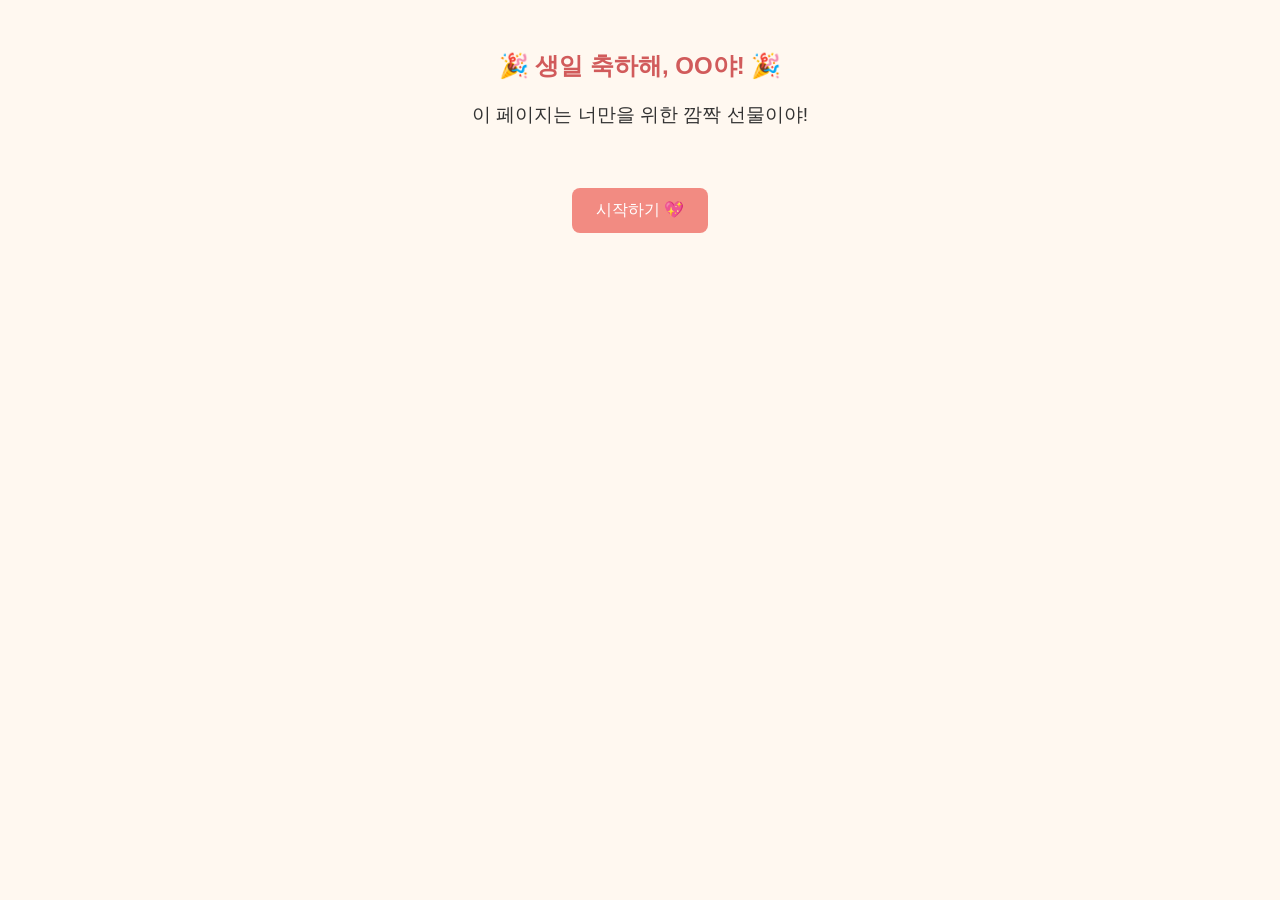
<file: index.html>
<!DOCTYPE html>
<html lang="ko">
<head>
  <meta charset="UTF-8">
  <title>생일 축하해!</title>
  <link rel="stylesheet" href="style.css">
  <script src="script.js" defer></script>
</head>
<body>
  <div id="app">
    <!-- 1. 첫 화면 -->
    <section id="page1" class="page">
      <h1>🎉 생일 축하해, OO야! 🎉</h1>
      <p>이 페이지는 너만을 위한 깜짝 선물이야!</p>
      <a href="page2.html" class="nav-button">시작하기 💖</a>
    </section>
  </div>
</body>
</html>
</file>
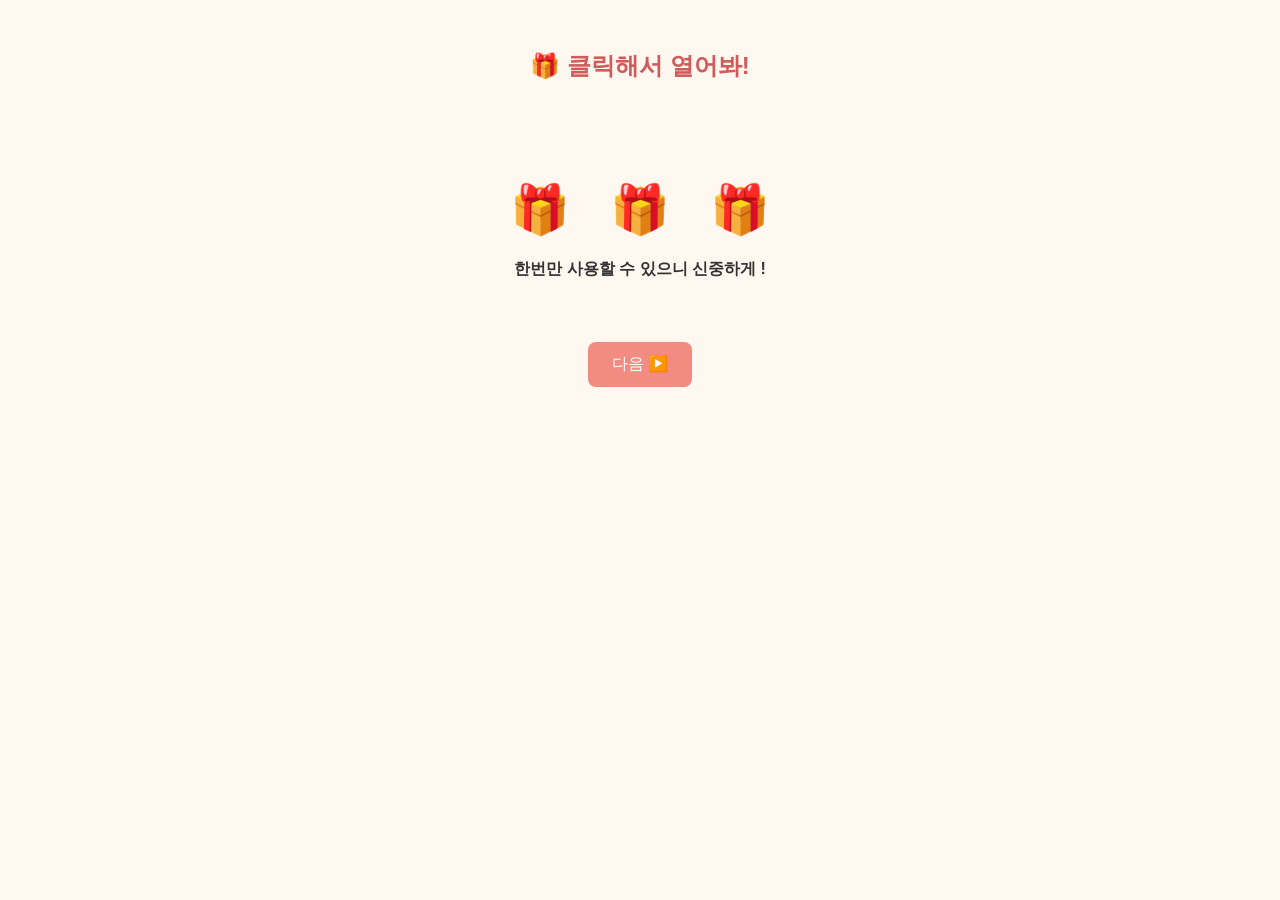
<file: gift-pick-a.html>
<!DOCTYPE html>
<html lang="ko">
  <head>
    <meta charset="UTF-8" />
    <title>선물박스</title>
    <link rel="stylesheet" href="style.css" />
    <script src="script.js" defer></script>
    <style>
      .gift-box-container {
        display: flex;
        justify-content: center;
        gap: 40px;
        margin-top: 50px;
      }
      .gift-box.clicked {
        pointer-events: none;
        opacity: 0.6;
      }
    </style>
  </head>
  <body>
    <h2>🎁 클릭해서 열어봐!</h2>
    <div class="gift-box-container">
      <div class="gift-box" onclick="revealRandomCoupon(this)">🎁</div>
      <div class="gift-box" onclick="revealRandomCoupon(this)">🎁</div>
      <div class="gift-box" onclick="revealRandomCoupon(this)">🎁</div>
    </div>

    <div id="coupon1" class="coupon hidden">뽀뽀</div>
    <div id="coupon2" class="coupon hidden">소원권</div>
    <div id="coupon3" class="coupon hidden">백허그</div>

    <h4>한번만 사용할 수 있으니 신중하게 !</h4>

    <a href="gift-pick-b.html" class="nav-button">다음 ▶️</a>

    <script>
      let couponRevealed = false;

      function revealRandomCoupon(box) {
        if (couponRevealed) return;
        couponRevealed = true;

        const coupons = ["coupon1", "coupon2", "coupon3"];
        const chosen = coupons[Math.floor(Math.random() * coupons.length)];

        document.getElementById(chosen).classList.remove("hidden");
        box.classList.add("clicked");
      }
    </script>
  </body>
</html>
</file>
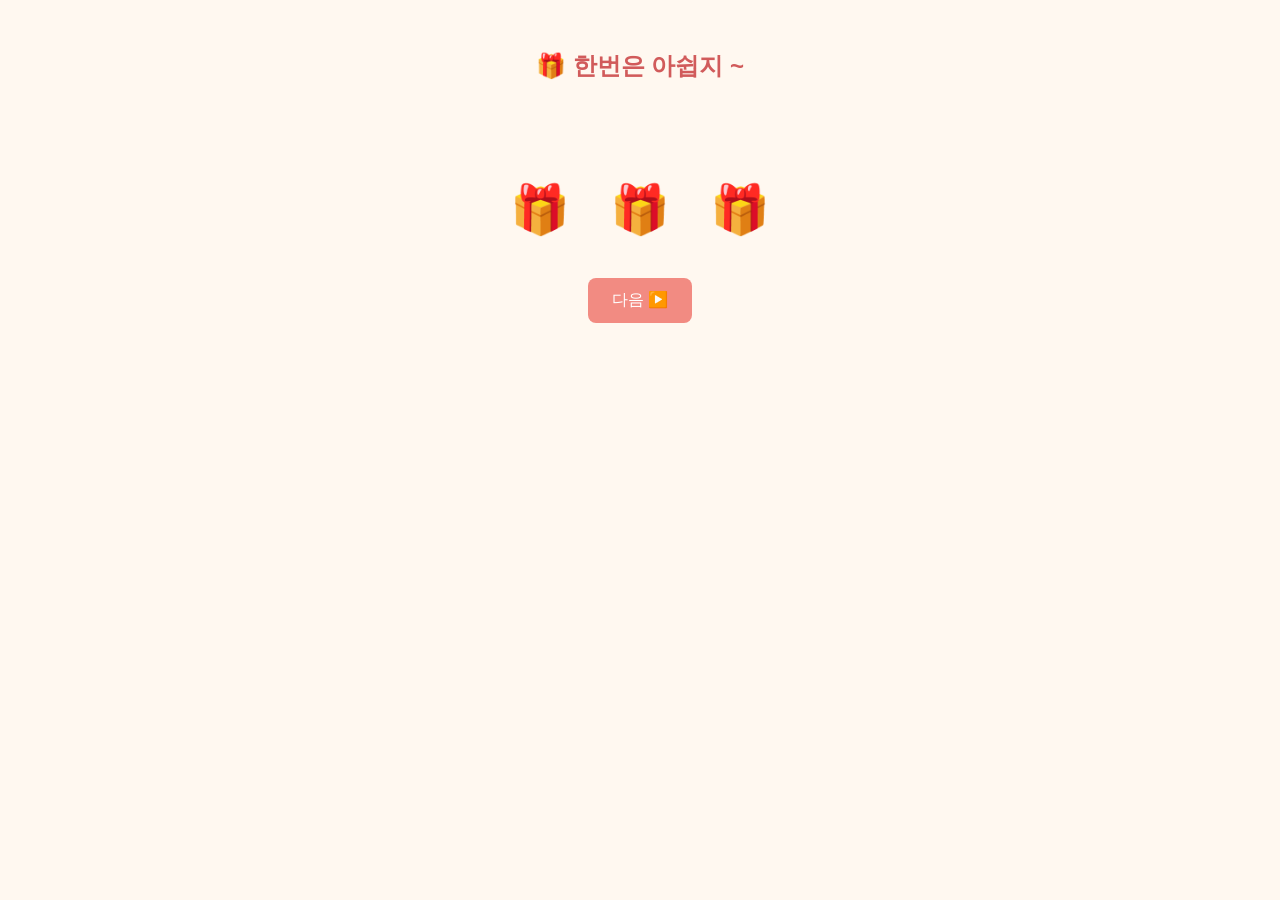
<file: gift-pick-b.html>
<!DOCTYPE html>
<html lang="ko">
  <head>
    <meta charset="UTF-8" />
    <title>선물박스</title>
    <link rel="stylesheet" href="style.css" />
    <script src="script.js" defer></script>
    <style>
      .gift-box-container {
        display: flex;
        justify-content: center;
        gap: 40px;
        margin-top: 50px;
      }
      .gift-box.clicked {
        pointer-events: none;
        opacity: 0.6;
      }
    </style>
  </head>
  <body>
    <h2>🎁 한번은 아쉽지 ~</h2>
    <div class="gift-box-container">
      <div class="gift-box" onclick="revealRandomCoupon(this)">🎁</div>
      <div class="gift-box" onclick="revealRandomCoupon(this)">🎁</div>
      <div class="gift-box" onclick="revealRandomCoupon(this)">🎁</div>
    </div>

    <div id="coupon1" class="coupon hidden">잠옷</div>
    <div id="coupon2" class="coupon hidden">뽀뽀</div>
    <div id="coupon3" class="coupon hidden">소원권</div>

    <a href="outro.html" class="nav-button">다음 ▶️</a>

    <script>
      let couponRevealed = false;

      function revealRandomCoupon(box) {
        if (couponRevealed) return;
        couponRevealed = true;

        const coupons = ["coupon1", "coupon2", "coupon3"];
        const chosen = coupons[Math.floor(Math.random() * coupons.length)];

        document.getElementById(chosen).classList.remove("hidden");
        box.classList.add("clicked");
      }
    </script>
  </body>
</html>
</file>
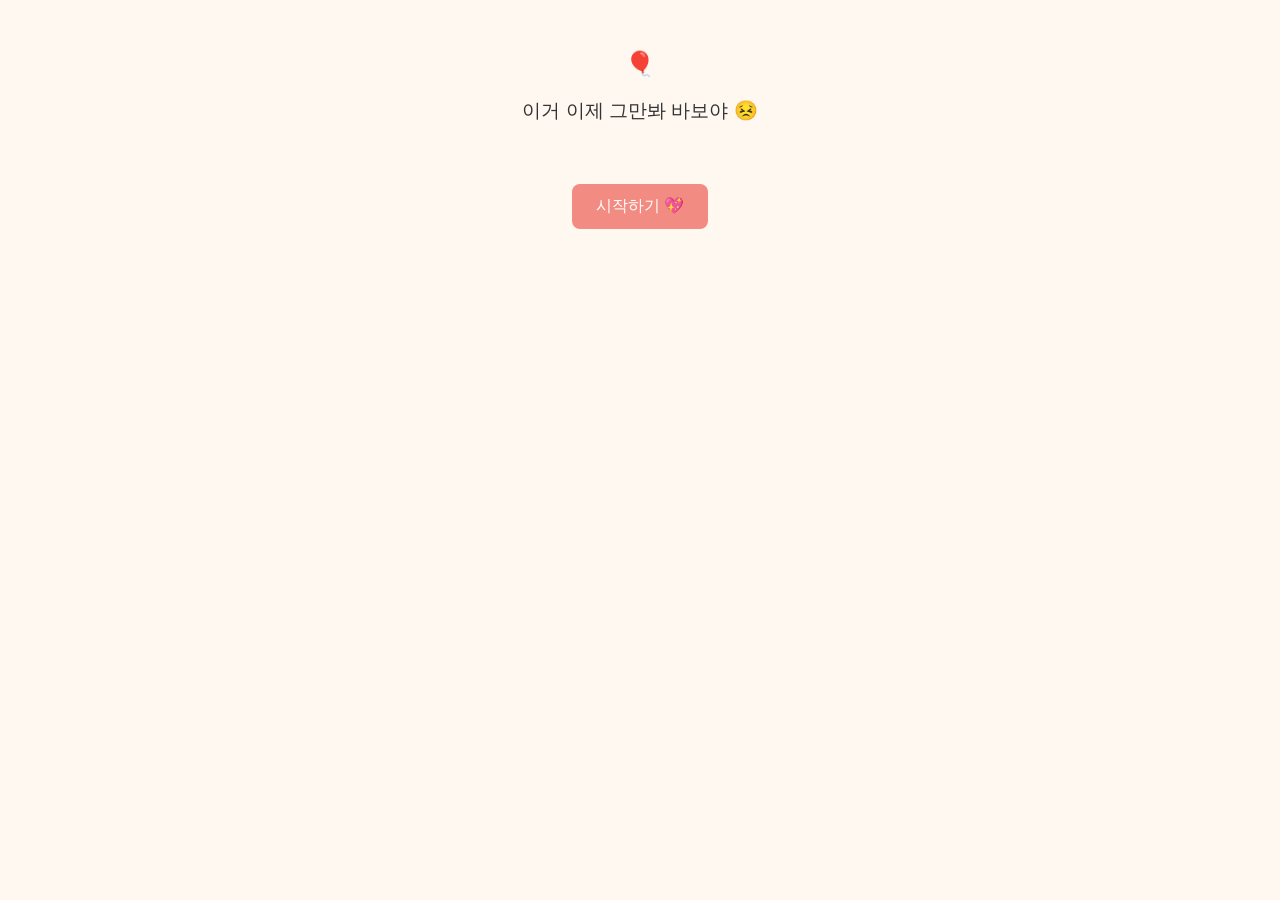
<file: intro.html>
<!DOCTYPE html>
<html lang="ko">
  <head>
    <meta charset="UTF-8" />
    <title>생일 축하해!</title>
    <link rel="stylesheet" href="style.css" />
    <script src="script.js" defer></script>
  </head>
  <body>
    <div id="app">
      <section id="intro" class="page">
        <h1>🎈</h1>
        <p>이거 이제 그만봐 바보야 😣</p>
        <a href="letter.html" class="nav-button">시작하기 💖</a>
      </section>
    </div>
  </body>
</html>
</file>
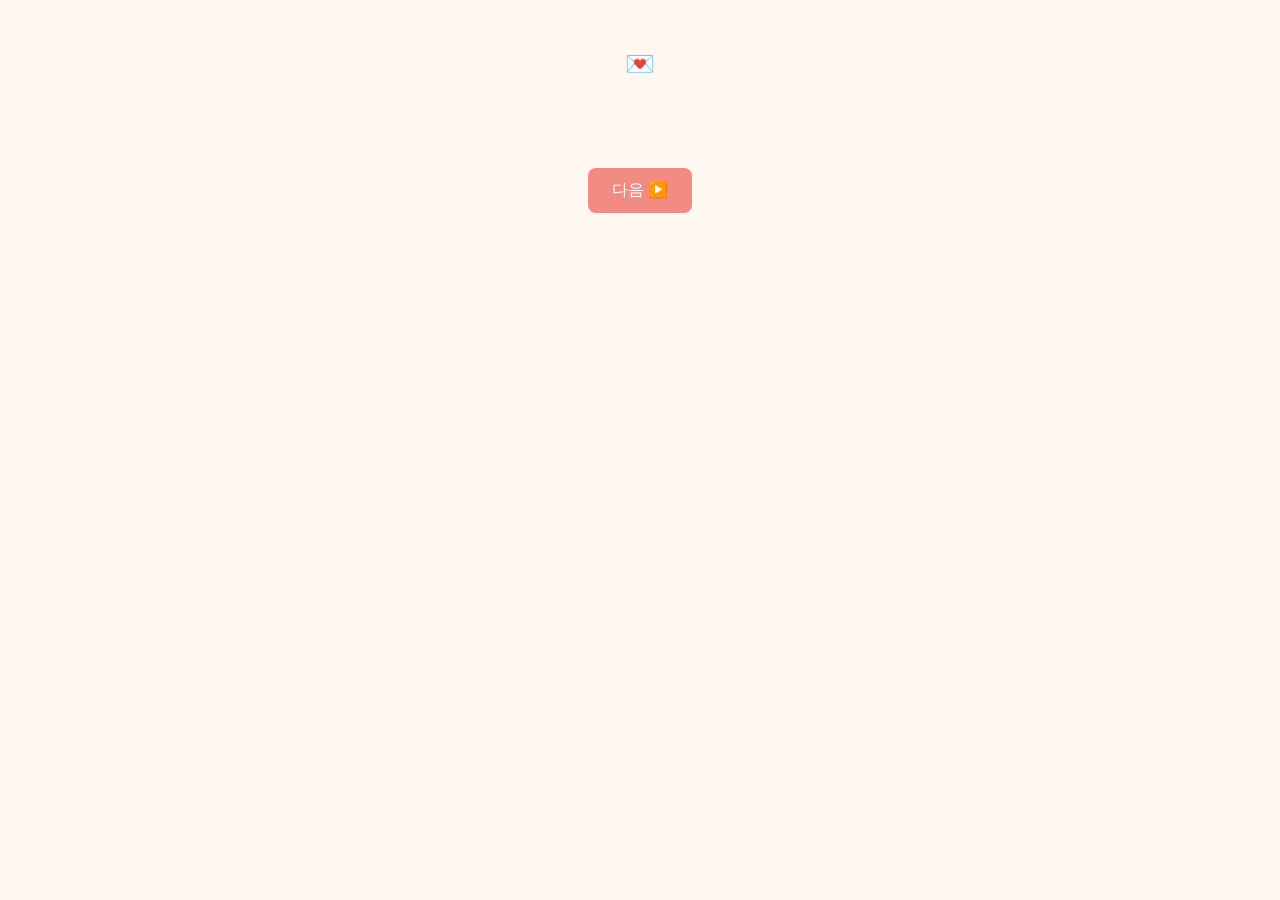
<file: letter.html>
<!DOCTYPE html>
<html lang="ko">
  <head>
    <meta charset="UTF-8" />
    <title>짧은 편지</title>
    <link rel="stylesheet" href="style.css" />
    <script src="script.js" defer></script>
  </head>
  <body>
    <h2>💌</h2>
    <p id="letter"></p>

    <script>
      const paragraphs = [
        [
          "안녕, 내꺼야 ❣ <br>" +
            "태양이 뜨겁게 내리쬐는 여름에 태어난 자기라, <br> " +
            "자기도 이토록 따뜻한 사람인걸까. 🌞💖",
        ],

        [
          "자기가 저번에 자기를 왜 좋아하는지 물어본 적 있었어. 기억나 ? <br>" +
            "멋있는 말을 해주고 싶었는데 순간 머리가 새하얘지더라.<br>" +
            "그러니까 이 기회를 빌려 말할게.",
        ],

        [
          "자기가 본인 일에 자부심과 책임감을 가지고 임하는 모습이 좋아.<br>" +
            "졸려서 자고 있을 때 괴롭히고 싶을 정도로 순한 모습이 귀여워. <br>" +
            "그렇게 한없이 귀엽다가도 진지한 순간에 몰입한 모습도 좋아해. <br>" +
            "주근깨있는 것도, 장난기 가득한 모습도 매력적이야.<br>" +
            "책과 서점을 좋아하는 모습마저 좋아.",
        ],

        [
          "내가 이렇게 한 사람에게 마음을 줄 될 거 라고 짐작도 못했는데 말이야.<br>" +
            "자기 말대로 콩깍지 어쩌면 좋지 싶기도 하고 . . .<br>" +
            "귀여운데 어쩌나 싶기도 하고 ? 그러게 누가 그렇게 귀여우래 ?<br>",
        ],

        [
          "아무튼 ! 많이 좋아하고, 많이 애정하고 있어.<br>" +
            "우리 지금처럼 서로 아끼고 사랑하자. 💑🌹",
        ],
        [
          "생일 진심으로 축하해.🎉🥳<br>" +
            "앞으로 다가올 자기의 많은 나날이 따뜻하고 반짝이길 바랄게.✨ <br>" +
            "내가 많이 사랑해 ! ❤️",
        ],
      ];

      let currentIndex = 0;

      document.body.addEventListener("click", () => {
        if (currentIndex >= paragraphs.length) return;

        const letterEl = document.getElementById("letter");
        letterEl.innerHTML += paragraphs[currentIndex] + "<br><br>";
        currentIndex++;

        // 스크롤 아래로 자동 이동
        window.scrollTo({
          top: document.body.scrollHeight,
          behavior: "smooth",
        });
      });
    </script>

    <a href="gallery.html" class="nav-button">다음 ▶️</a>
    <!-- <a href="gellery.html" class="nav-button">다음 ▶️</a> -->
  </body>
</html>
</file>
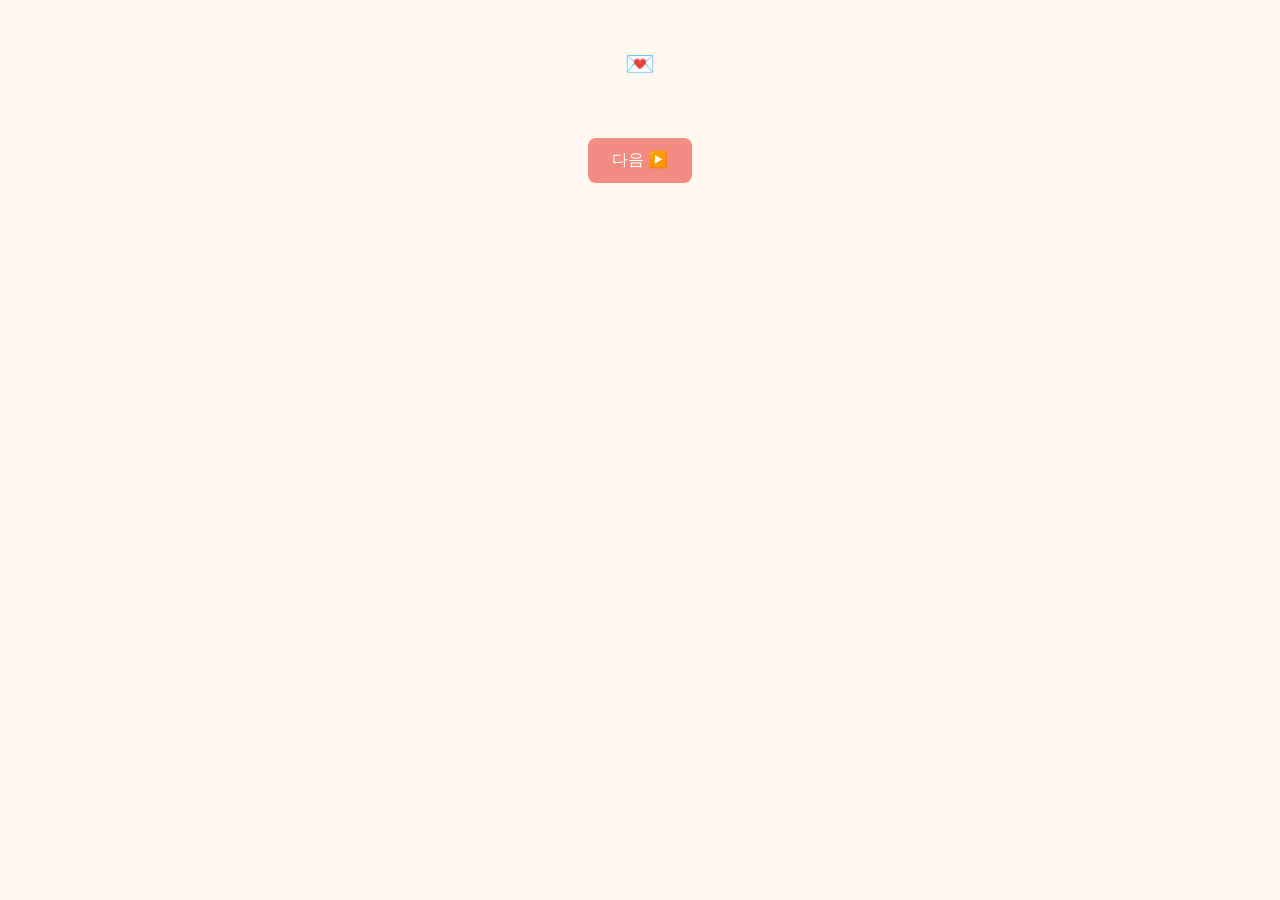
<file: newLetter.html>
<!DOCTYPE html>
<html lang="ko">
  <head>
    <meta charset="UTF-8" />
    <title>짧은 편지</title>
    <link rel="stylesheet" href="style.css" />
    <script src="script.js" defer></script>
  </head>
  <body>
    <h2>💌</h2>
    <p id="newLetter"></p>

    <script>
      const paragraphs = [
        [
          "안녕, 내꺼야 ❣ <br>" +
            "태양이 뜨겁게 내리쬐는 여름에 태어난 자기라, <br> " +
            "자기도 이토록 따뜻한 사람인걸까. 🌞💖",
        ],

        [
          "자기가 저번에 자기를 왜 좋아하는지 물어본 적 있었어. 기억나 ? <br>" +
            "멋있는 말을 해주고 싶었는데 순간 머리가 새하얘지더라.<br>" +
            "그러니까 이 기회를 빌려 말할게.",
        ],

        [
          "자기가 본인 일에 자부심과 책임감을 가지고 임하는 모습이 좋아.<br>" +
            "졸려서 자고 있을 때 괴롭히고 싶을 정도로 순한 모습이 귀여워. <br>" +
            "그렇게 한없이 귀엽다가도 진지한 순간에 몰입한 모습도 좋아해. <br>" +
            "주근깨있는 것도, 장난기 가득한 모습도 매력적이야.<br>" +
            "책과 서점을 좋아하는 모습마저 좋아.",
        ],

        [
          "내가 이렇게 한 사람에게 마음을 줄 될 거 라고 짐작도 못했는데 말이야.<br>" +
            "자기 말대로 콩깍지 어쩌면 좋지 싶기도 하고 . . .<br>" +
            "귀여운데 어쩌나 싶기도 하고 ? 그러게 누가 그렇게 귀여우래 ?<br>",
        ],

        [
          "아무튼 ! 많이 좋아하고, 많이 애정하고 있어.<br>" +
            "우리 지금처럼 서로 아끼고 사랑하자. 💑🌹",
        ],
        [
          "생일 진심으로 축하해.🎉🥳<br>" +
            "앞으로 다가올 자기의 많은 나날이 따뜻하고 반짝이길 바랄게.✨ <br>" +
            "내가 많이 사랑해 ! ❤️",
        ],
      ];

      let currentIndex = 0;

      document.body.addEventListener("click", () => {
        if (currentIndex >= paragraphs.length) return;

        const letterEl = document.getElementById("letter");
        letterEl.innerHTML += paragraphs[currentIndex] + "<br><br>";
        currentIndex++;

        // 스크롤 아래로 자동 이동
        window.scrollTo({
          top: document.body.scrollHeight,
          behavior: "smooth",
        });
      });
    </script>

    <a href="gallery.html" class="nav-button">다음 ▶️</a>
    <!-- <a href="gellery.html" class="nav-button">다음 ▶️</a> -->
  </body>
</html>
</file>
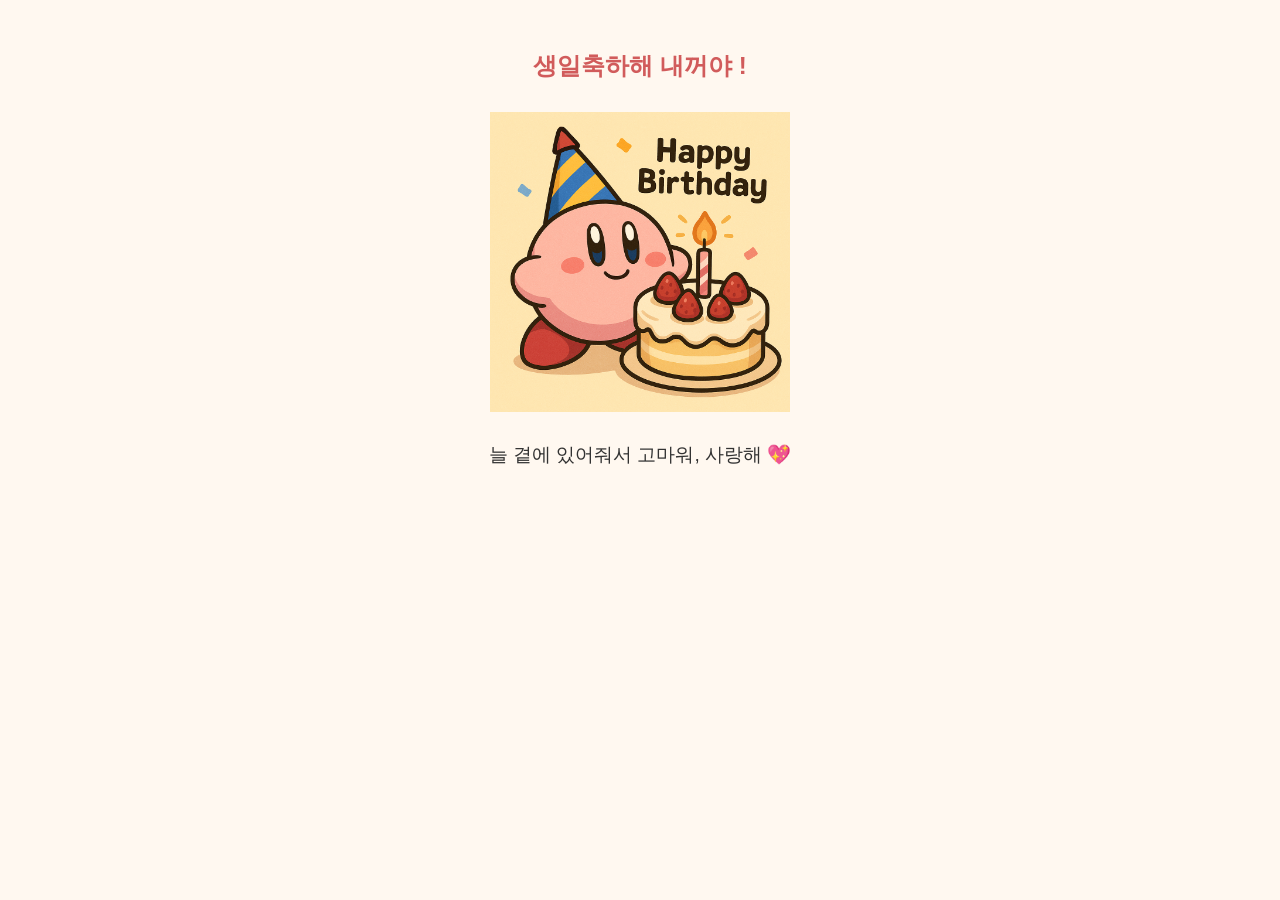
<file: outro.html>
<!DOCTYPE html>
<html lang="ko">
  <head>
    <meta charset="UTF-8" />
    <title>마무리 인사</title>
    <link rel="stylesheet" href="style.css" />
    <script src="script.js" defer></script>
  </head>
  <body>
    <h2>생일축하해 내꺼야 !</h2>
    <img src="images/image(44).jpg" alt="손그림" class="drawing" />
    <p>늘 곁에 있어줘서 고마워, 사랑해 💖</p>
  </body>
</html>
</file>
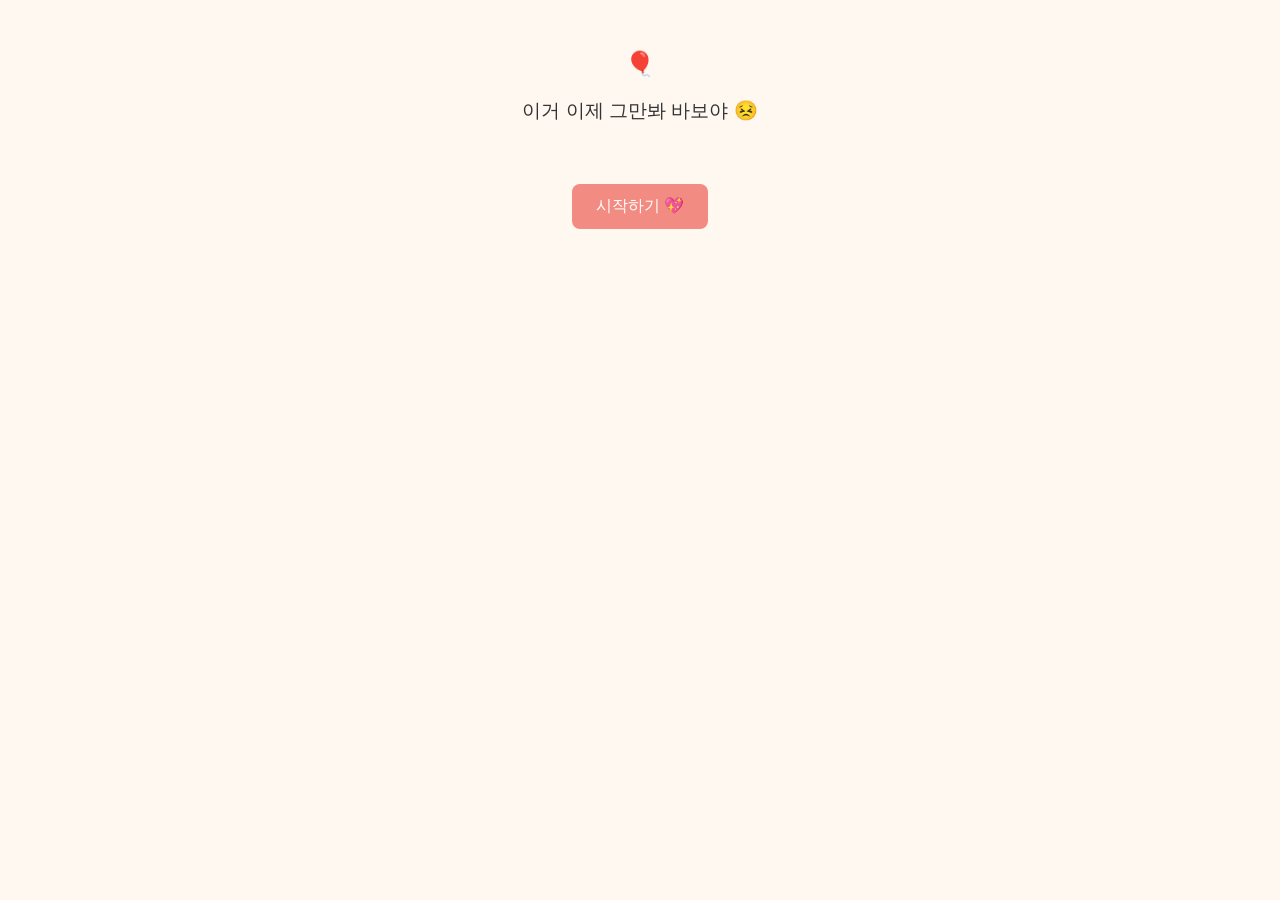
<file: page1.html>
<!DOCTYPE html>
<html lang="ko">
  <head>
    <meta charset="UTF-8" />
    <title>생일 축하해!</title>
    <link rel="stylesheet" href="style.css" />
    <script src="script.js" defer></script>
  </head>
  <body>
    <div id="app">
      <section id="page1" class="page">
        <h1>🎈</h1>
        <p>이거 이제 그만봐 바보야 😣</p>
        <a href="page2.html" class="nav-button">시작하기 💖</a>
      </section>
    </div>
  </body>
</html>
</file>
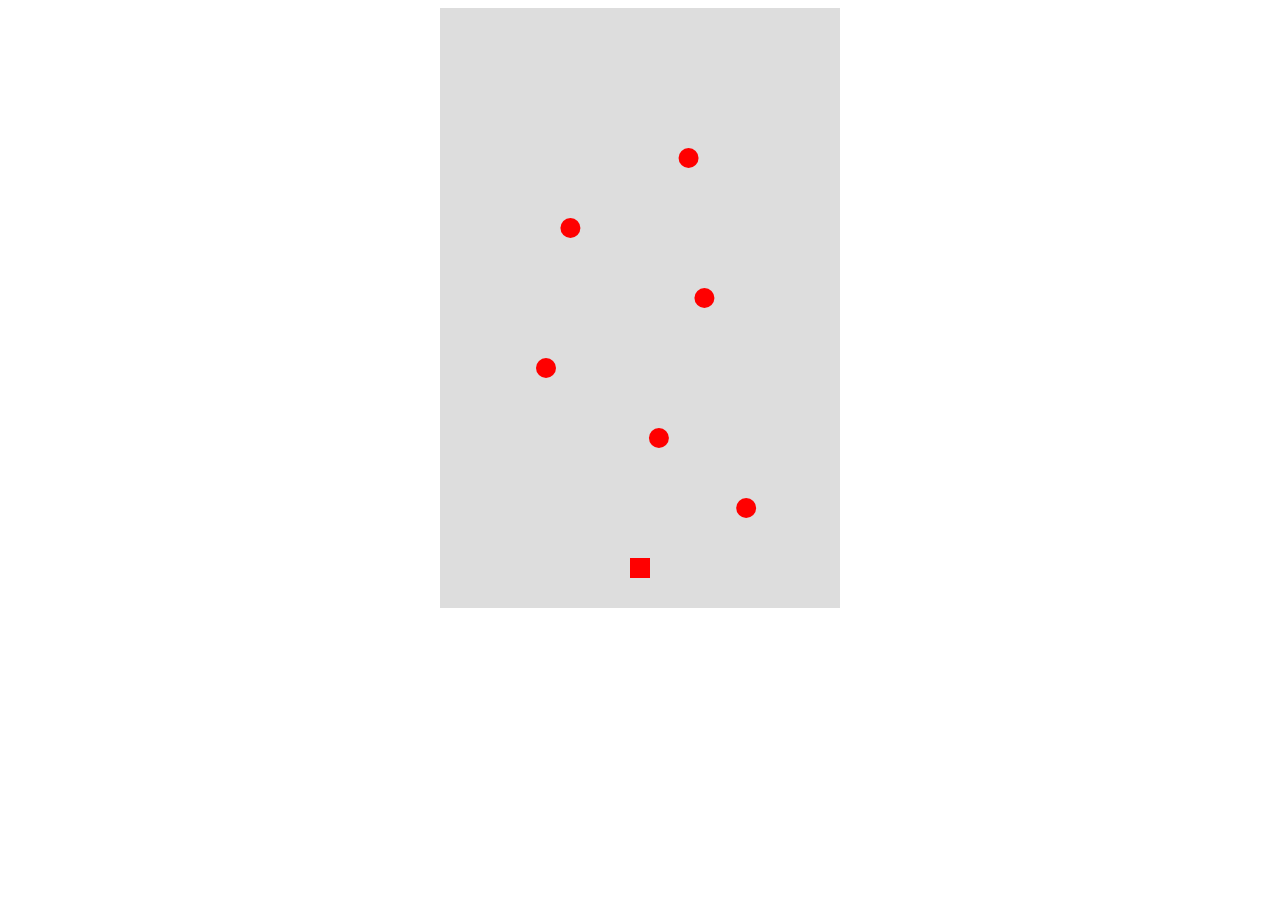
<file: page1_1.html>
<!DOCTYPE html>
<html>
<head>
  <title>Climbing Game - Level Based</title>
  <style>
    canvas { background: #ddd; display: block; margin: auto; }
    #nextBtn, #retryBtn {
      display: none;
      position: absolute;
      left: 50%;
      transform: translate(-50%, -50%);
      padding: 15px 30px;
      font-size: 18px;
    }
    #nextBtn { top: 50%; }
    #retryBtn { top: 60%; }
    body { position: relative; height: 600px; }
  </style>
</head>
<body>
<canvas id="game" width="400" height="600"></canvas>
<button id="nextBtn">다음 루트로 이동</button>
<button id="retryBtn">다시 시작하기</button> <!-- ← 추가됨 -->

<script>
const canvas = document.getElementById("game");
const ctx = canvas.getContext("2d");
const nextBtn = document.getElementById("nextBtn");
const retryBtn = document.getElementById("retryBtn"); // ← 추가됨

let level = 0;
const colors = ["red", "orange", "yellow", "green", "blue", "navy", "purple"];
let holds = [];
let player;
let keys = {};
let isCleared = false;

const baseJumpHeight = 80;
const secondJumpHeight = 56;
const maxJumpCount = 2;
const moveSpeed = 5;
const baseHoldRadius = 10;
const grabbedHoldRadius = 16;

function resetPlayer() {
  player = {
    x: 190, y: 550, w: 20, h: 20,
    vy: 0, isHolding: true, isJumping: false,
    jumpStartY: 0, jumpCount: 0, currentMaxJumpHeight: 0,
    holdingHold: null
  };
  isCleared = false;
}

function generateHolds(level) {
  const holdColor = colors[level];
  const difficulty = level;
  const spacing = 70 + difficulty * 10;
  const topOffset = 500 - (difficulty * 50);
  const holdCount = 4 + Math.max(0, 2 - Math.floor(difficulty / 2));
  holds = [];
  for (let i = 0; i < holdCount; i++) {
    holds.push({
      x: 60 + Math.random() * 280,
      y: topOffset - i * spacing,
      color: holdColor,
      radius: baseHoldRadius
    });
  };
}

function drawPlayer() {
  ctx.fillStyle = "red";
  ctx.fillRect(player.x, player.y, player.w, player.h);
}

function drawHolds() {
  holds.forEach(h => {
    ctx.fillStyle = h.color;
    ctx.beginPath();
    ctx.arc(h.x, h.y, h.radius, 0, Math.PI * 2);
    ctx.fill();
  });
}

function update() {
  if (isCleared) return;

  // 실패 처리: 화면 아래로 떨어짐
  if (player.y > canvas.height) {
    isCleared = true;
    retryBtn.style.display = "block"; // ← 추가됨
    cancelAnimationFrame(animationId);
    return;
  }

  if (!player.isHolding || player.isJumping) {
    if (player.isJumping) {
      if (player.jumpStartY - player.y < player.currentMaxJumpHeight) {
        player.vy = -5;
      } else {
        player.isJumping = false;
      }
    } else {
      player.vy += 0.5;
    }
    player.y += player.vy;
  } else {
    player.vy = 0;
  }

  if (keys["ArrowLeft"]) player.x -= moveSpeed;
  if (keys["ArrowRight"]) player.x += moveSpeed;

  let onHold = false;
  if (!player.isJumping) {
    holds.forEach(h => {
      const dx = player.x + player.w / 2 - h.x;
      const dy = player.y + player.h - h.y;
      if (Math.abs(dx) < 20 && Math.abs(dy) < 10) {
        onHold = true;
        player.isHolding = true;
        player.holdingHold = h;
        player.jumpCount = 0;
        player.y = h.y - player.h;
        player.vy = 0;
        h.radius = grabbedHoldRadius;
      }
    });
  }

  if (!onHold && player.holdingHold) {
    player.holdingHold.radius = baseHoldRadius;
    player.holdingHold = null;
    player.isHolding = false;
  }

  const topHold = holds[holds.length - 1];
  const dxTop = player.x + player.w / 2 - topHold.x;
  const dyTop = player.y + player.h - topHold.y;
  if (Math.abs(dxTop) < 20 && Math.abs(dyTop) < 10) {
    isCleared = true;
    player.isHolding = true;
    player.vy = 0;
    nextBtn.style.display = "block";
  }
}

function draw() {
  ctx.clearRect(0, 0, canvas.width, canvas.height);
  drawHolds();
  update();
  drawPlayer();
}

let animationId;
function loop() {
  draw();
  animationId = requestAnimationFrame(loop);
}

function startLevel() {
  nextBtn.style.display = "none";
  retryBtn.style.display = "none"; // ← 추가됨
  resetPlayer();
  keys = {};
  generateHolds(level);
  cancelAnimationFrame(animationId);
  loop();
}

document.addEventListener("keydown", (e) => {
  keys[e.key] = true;
  if (e.key === " ") {
    player.isHolding = false;
    if (player.holdingHold) player.holdingHold.radius = baseHoldRadius;
    player.holdingHold = null;
  }
  if (e.key === "ArrowUp" && player.jumpCount < maxJumpCount) {
    if (player.isHolding && player.holdingHold) {
      player.holdingHold.radius = baseHoldRadius;
    }
    player.isHolding = false;
    player.holdingHold = null;
    player.isJumping = true;
    player.jumpStartY = player.y;
    player.jumpCount++;
    player.currentMaxJumpHeight = player.jumpCount === 1 ? baseJumpHeight : secondJumpHeight;
  }
});

document.addEventListener("keyup", (e) => {
  keys[e.key] = false;
});

nextBtn.addEventListener("click", () => {
  level++;
  if (level < colors.length) {
    startLevel();
  } else {
    alert("모든 루트를 완등했습니다!");
    nextBtn.disabled = true;
  }
});

retryBtn.addEventListener("click", () => { // ← 추가됨
  startLevel();
});

startLevel();
</script>
</body>
</html>
</file>
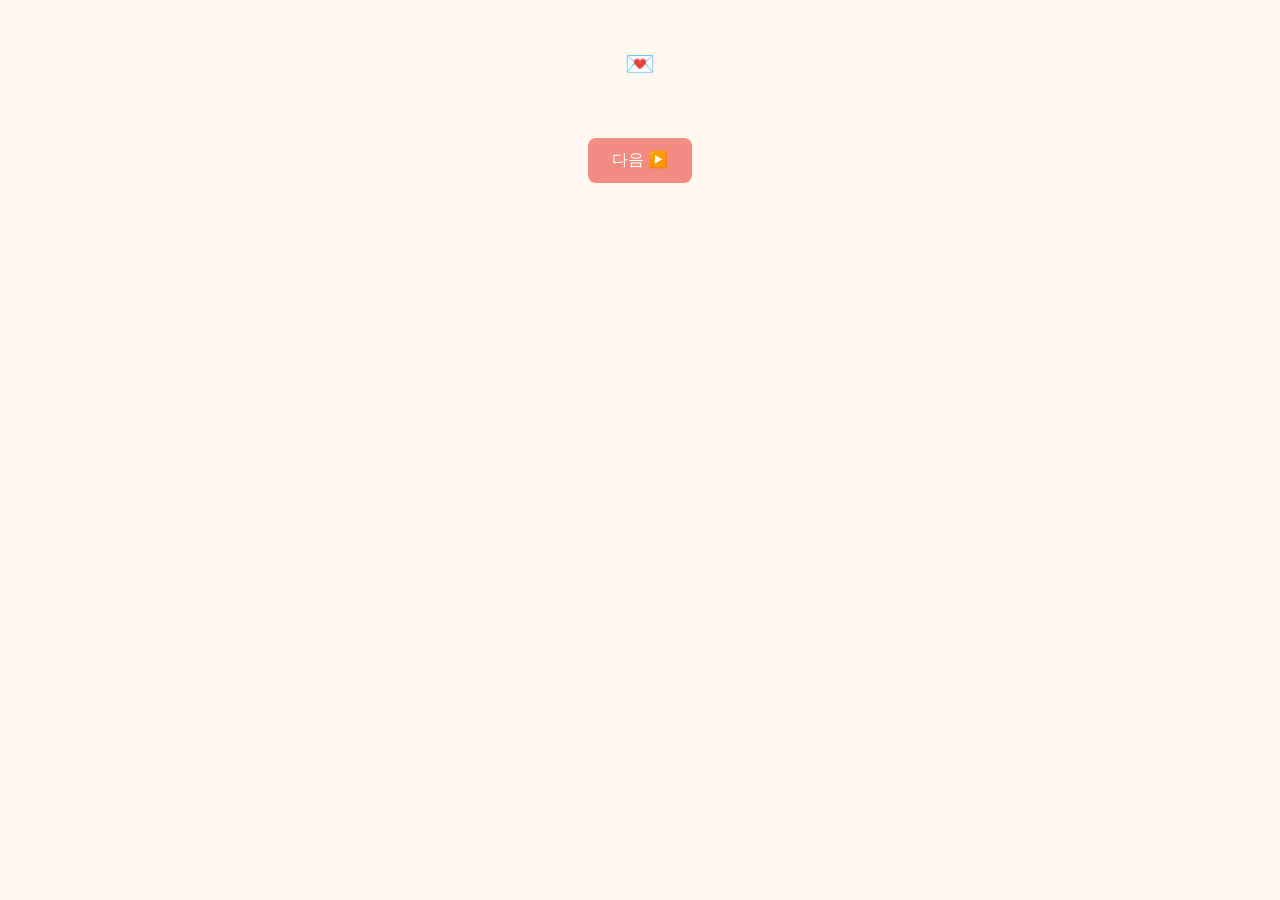
<file: page2.html>
<!DOCTYPE html>
<html lang="ko">
  <head>
    <meta charset="UTF-8" />
    <title>짧은 편지</title>
    <link rel="stylesheet" href="style.css" />
    <script src="script.js" defer></script>
  </head>
  <body>
    <h2>💌</h2>
    <p id="page2"></p>

    <script>
      const paragraphs = [
        ["어허, 그만 보라고 했는데 계속 보네 ?<br>"],
        ["안되겠네 창이 ~ <br>"],
        ["딱  17일 까지만 열어둘거야 ! "],
      ];

      let currentIndex = 0;

      document.body.addEventListener("click", () => {
        if (currentIndex >= paragraphs.length) return;

        const letterEl = document.getElementById("letter");
        letterEl.innerHTML += paragraphs[currentIndex] + "<br><br>";
        currentIndex++;

        // 스크롤 아래로 자동 이동
        window.scrollTo({
          top: document.body.scrollHeight,
          behavior: "smooth",
        });
      });
    </script>

    <a href="newLetter.html" class="nav-button">다음 ▶️</a>
    <!-- <a href="gellery.html" class="nav-button">다음 ▶️</a> -->
  </body>
</html>
</file>
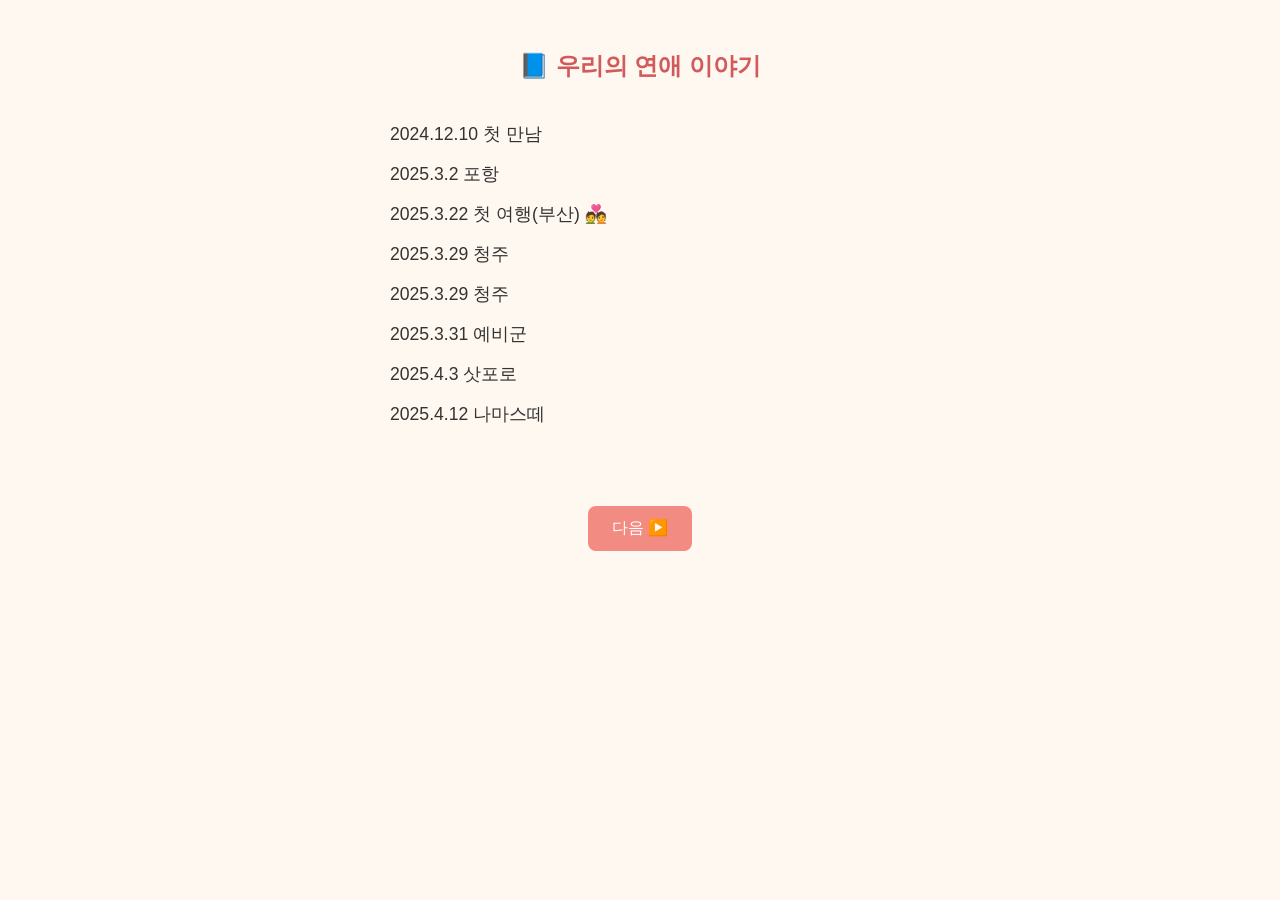
<file: page3.html>
<!DOCTYPE html>
<html lang="ko">
  <head>
    <meta charset="UTF-8" />
    <title>연애 타임라인</title>
    <link rel="stylesheet" href="style.css" />
    <script src="script.js" defer></script>
  </head>
  <body>
    <h2>📘 우리의 연애 이야기</h2>
    <ul class="timeline">
      <li>2024.12.10 첫 만남</li>
      <li>2025.3.2 포항</li>
      <li>2025.3.22 첫 여행(부산) 💑</li>
      <li>2025.3.29 청주</li>
      <li>2025.3.29 청주</li>
      <li>2025.3.31 예비군</li>
      <li>2025.4.3 삿포로</li>
      <li>2025.4.12 나마스떼</li>
    </ul>
    <a href="page4.html" class="nav-button">다음 ▶️</a>
  </body>
</html>
</file>
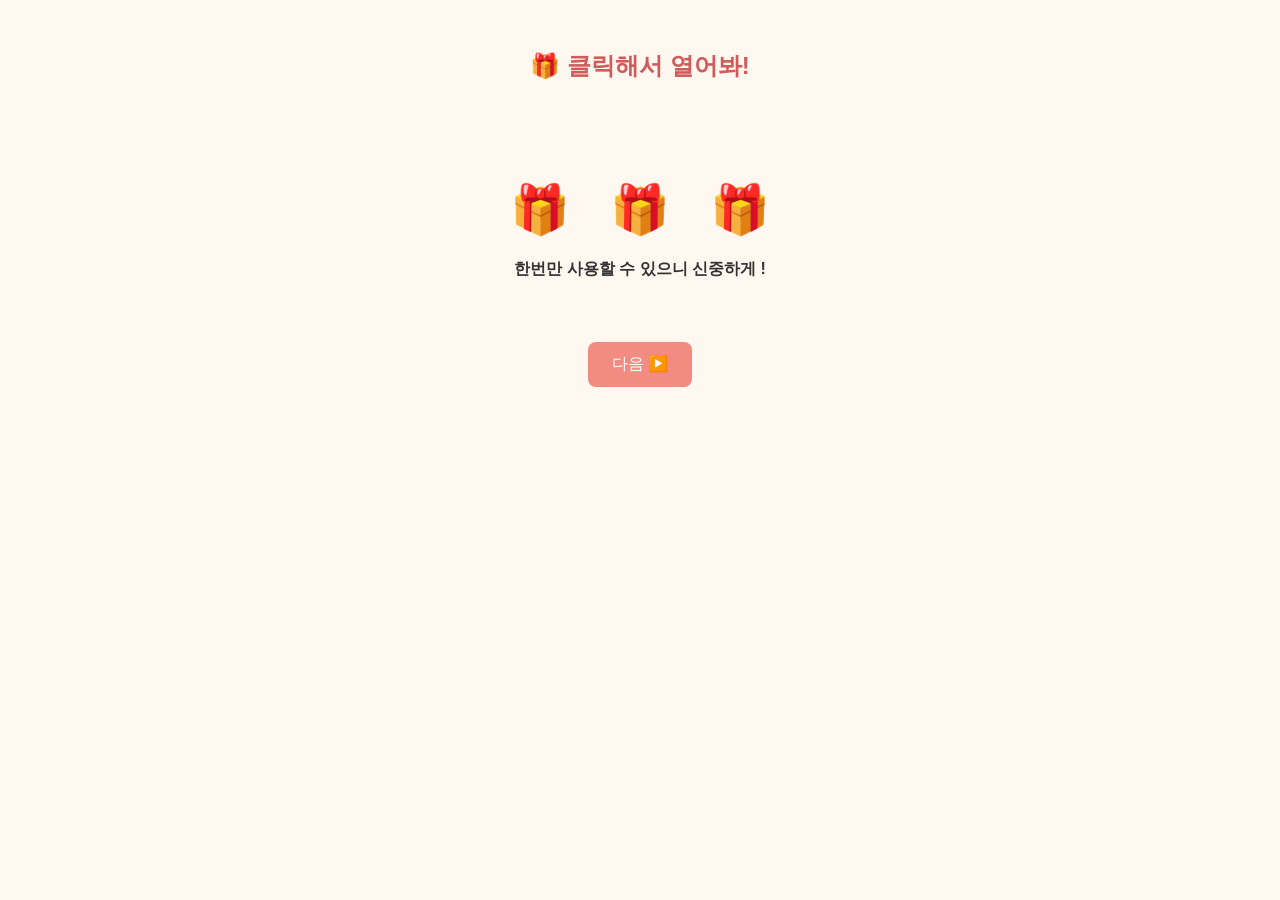
<file: page5.html>
<!DOCTYPE html>
<html lang="ko">
  <head>
    <meta charset="UTF-8" />
    <title>선물박스</title>
    <link rel="stylesheet" href="style.css" />
    <script src="script.js" defer></script>
    <style>
      .gift-box-container {
        display: flex;
        justify-content: center;
        gap: 40px;
        margin-top: 50px;
      }
      .gift-box.clicked {
        pointer-events: none;
        opacity: 0.6;
      }
    </style>
  </head>
  <body>
    <h2>🎁 클릭해서 열어봐!</h2>
    <div class="gift-box-container">
      <div class="gift-box" onclick="revealRandomCoupon(this)">🎁</div>
      <div class="gift-box" onclick="revealRandomCoupon(this)">🎁</div>
      <div class="gift-box" onclick="revealRandomCoupon(this)">🎁</div>
    </div>

    <div id="coupon1" class="coupon hidden">뽀뽀</div>
    <div id="coupon2" class="coupon hidden">소원권</div>
    <div id="coupon3" class="coupon hidden">백허그</div>

    <h4>한번만 사용할 수 있으니 신중하게 !</h4>

    <a href="page6.html" class="nav-button">다음 ▶️</a>

    <script>
      let couponRevealed = false;

      function revealRandomCoupon(box) {
        if (couponRevealed) return;
        couponRevealed = true;

        const coupons = ["coupon1", "coupon2", "coupon3"];
        const chosen = coupons[Math.floor(Math.random() * coupons.length)];

        document.getElementById(chosen).classList.remove("hidden");
        box.classList.add("clicked");
      }
    </script>
  </body>
</html>
</file>
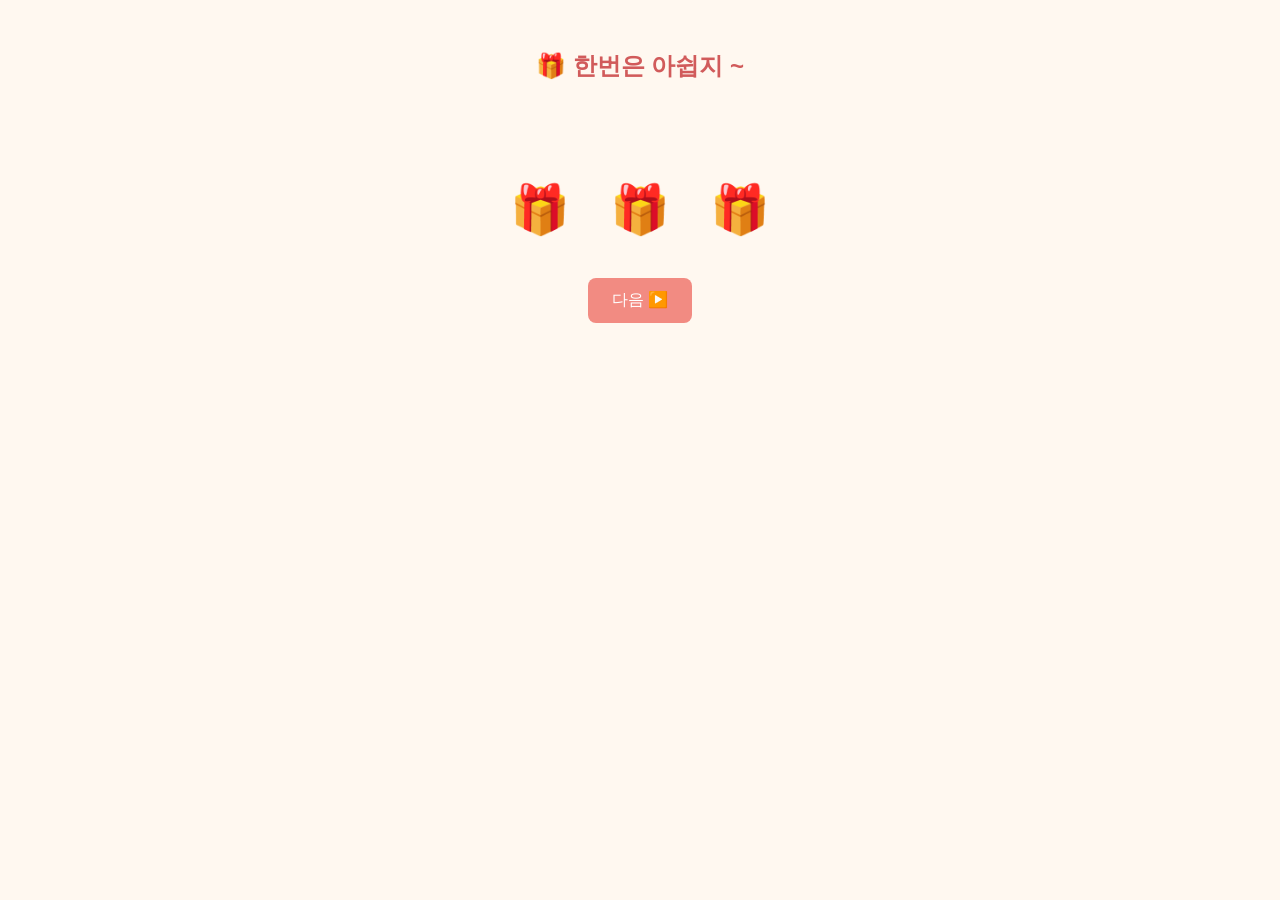
<file: page6.html>
<!DOCTYPE html>
<html lang="ko">
  <head>
    <meta charset="UTF-8" />
    <title>선물박스</title>
    <link rel="stylesheet" href="style.css" />
    <script src="script.js" defer></script>
    <style>
      .gift-box-container {
        display: flex;
        justify-content: center;
        gap: 40px;
        margin-top: 50px;
      }
      .gift-box.clicked {
        pointer-events: none;
        opacity: 0.6;
      }
    </style>
  </head>
  <body>
    <h2>🎁 한번은 아쉽지 ~</h2>
    <div class="gift-box-container">
      <div class="gift-box" onclick="revealRandomCoupon(this)">🎁</div>
      <div class="gift-box" onclick="revealRandomCoupon(this)">🎁</div>
      <div class="gift-box" onclick="revealRandomCoupon(this)">🎁</div>
    </div>

    <div id="coupon1" class="coupon hidden">잠옷</div>
    <div id="coupon2" class="coupon hidden">뽀뽀</div>
    <div id="coupon3" class="coupon hidden">소원권</div>

    <a href="page7.html" class="nav-button">다음 ▶️</a>

    <script>
      let couponRevealed = false;

      function revealRandomCoupon(box) {
        if (couponRevealed) return;
        couponRevealed = true;

        const coupons = ["coupon1", "coupon2", "coupon3"];
        const chosen = coupons[Math.floor(Math.random() * coupons.length)];

        document.getElementById(chosen).classList.remove("hidden");
        box.classList.add("clicked");
      }
    </script>
  </body>
</html>
</file>
<file: style.css>
/* 기본 설정 */
body {
  margin: 0;
  padding: 0;
  font-family: "Segoe UI", "Noto Sans KR", sans-serif;
  background-color: #fff8f0;
  color: #333;
  text-align: center;
}

h1,
h2 {
  margin-top: 50px;
  color: #d15b5b;
}

p {
  font-size: 1.2em;
  margin: 20px;
}

#letter {
  text-align: left;
  max-width: 600px;
  margin: 50px auto;
  line-height: 1.6;
  font-size: 17px;
}

.nav-button {
  display: inline-block;
  margin: 40px auto;
  padding: 12px 24px;
  font-size: 1em;
  color: white;
  background-color: #f28b82;
  border: none;
  border-radius: 8px;
  text-decoration: none;
  cursor: pointer;
  transition: background 0.3s ease;
}

.nav-button:hover {
  background-color: #ec6d6d;
}

/* 이미지 갤러리 그리드 스타일 */
.photo-gallery {
  display: grid;
  grid-template-columns: repeat(auto-fit, minmax(180px, 1fr));
  gap: 16px;
  padding: 40px 20px;
  max-width: 900px;
  margin: 0 auto;
}

.photo-gallery img {
  width: 100%;
  height: auto;
  border-radius: 12px;
  box-shadow: 0 4px 10px rgba(0, 0, 0, 0.1);
}

/* 타임라인 */
.timeline {
  list-style: none;
  padding: 0;
  max-width: 500px;
  margin: 40px auto;
  text-align: left;
}

.timeline li {
  margin-bottom: 16px;
  font-size: 1.1em;
}

/* 쿠폰 박스 */
.gift-box {
  font-size: 3em;
  cursor: pointer;
  animation: bounce 1.5s infinite;
  margin-top: 50px;
}

@keyframes bounce {
  0%,
  100% {
    transform: translateY(0);
  }
  50% {
    transform: translateY(-15px);
  }
}

.coupon {
  margin-top: 20px;
  font-size: 1.5em;
  color: #f06292;
}

.hidden {
  display: none;
}

/* 손그림 */
.drawing {
  max-width: 300px;
  margin: 30px auto;
  display: block;
}

/* 모바일 대응 */
@media screen and (max-width: 600px) {
  body {
    font-size: 16px;
  }
  h1,
  h2 {
    font-size: 1.5em;
  }
  .nav-button {
    width: 80%;
    font-size: 1em;
  }
  .timeline li {
    font-size: 1em;
  }
  .coupon {
    font-size: 1.2em;
  }
}
</file>
